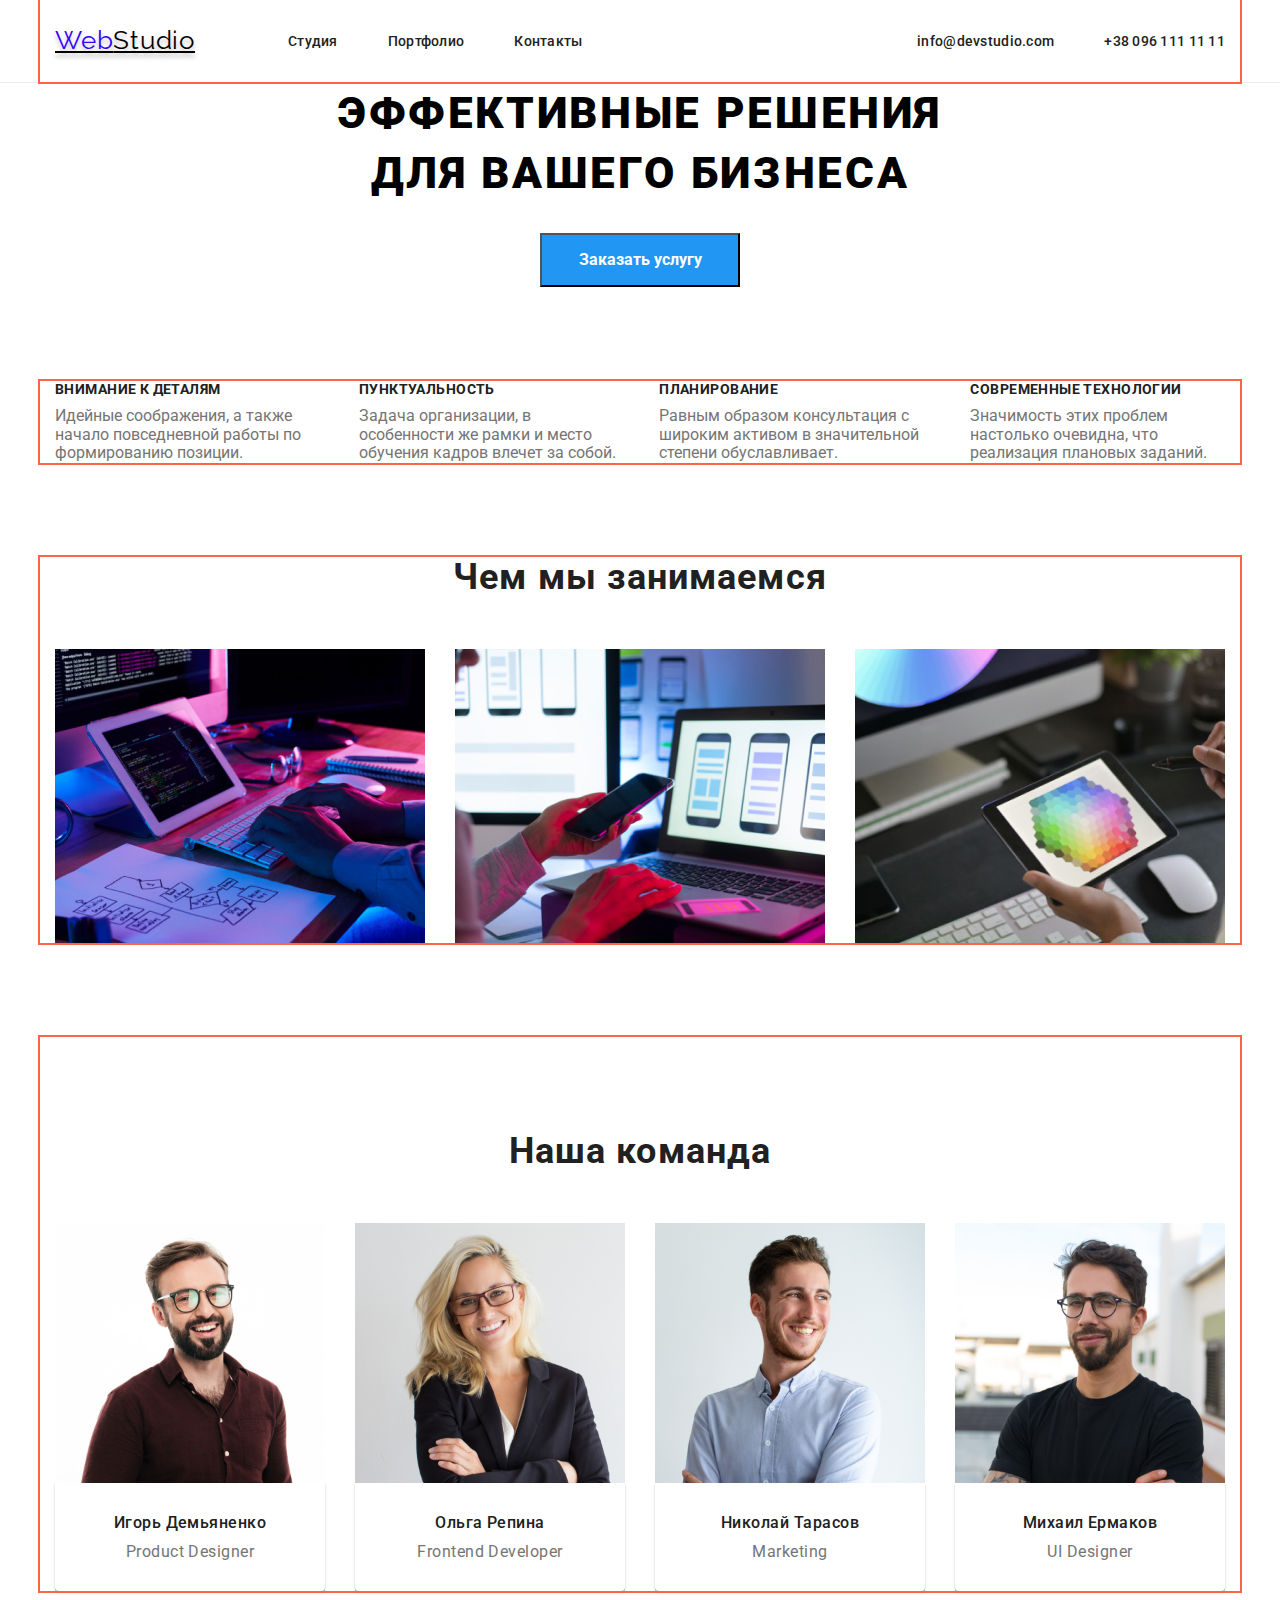
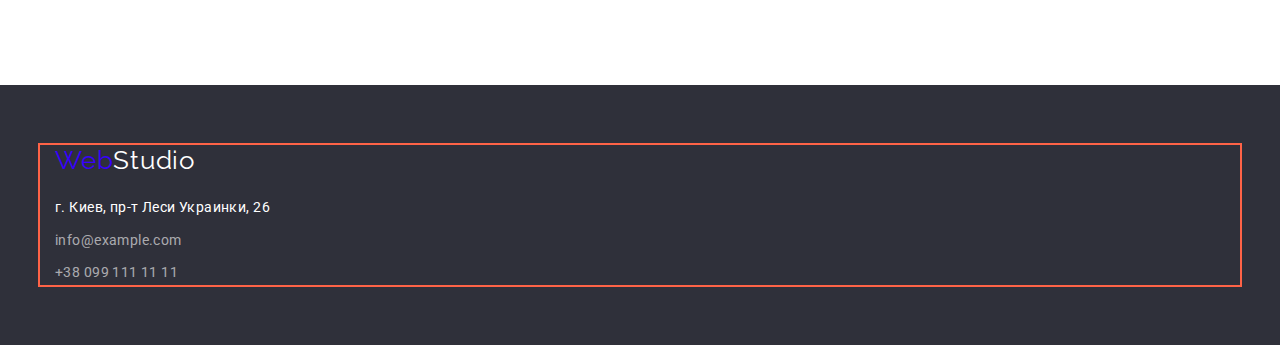
<file: index.html>
<!DOCTYPE html>
<html lang="ru">
<head>
    <meta charset="UTF-8">
    <meta http-equiv="X-UA-Compatible" content="IE=edge">
    <meta name="viewport" content="width=device-width, initial-scale=1.0">
    <title>WebStudio</title>
        <link rel="preconnect" href="https://fonts.googleapis.com">
        <link rel="preconnect" href="https://fonts.gstatic.com" crossorigin>
        <link href="https://fonts.googleapis.com/css2?family=Raleway:wght@700&family=Roboto:wght@400;500;700;900&display=swap"
            rel="stylesheet">
        <link rel="stylesheet" href="https://cdnjs.cloudflare.com/ajax/libs/modern-normalize/1.1.0/modern-normalize.min.css">

    <link rel="stylesheet" href="./css/styles.css">

</head>
<body>
    <!-- header -->
    <header class="page-header">
        <nav class="container main-nav">
            <a class="header-logo" lang="en" href="./index.html"><span style="color: rgb(55, 0, 255);">Web</span>Studio</a>
            <ul class="site-nav-list list">
                <li class="site-nav-list-item">
                    <a class="site-nav-list-link list" href="#">Студия</a>
                </li>
                <li class="site-nav-list-item">
                    <a class="site-nav-list-link list" href="./portfolio.html">Портфолио</a>
                </li>
                <li class="site-nav-list-item">
                    <a class="site-nav-list-link list" href="#">Контакты</a>
                </li>
            </ul>
        <ul class="contacts-list list">
            <li class="contacts-list-item">
                <a class="contacts-list-link list" href="mailto:info@devstudio.com">info@devstudio.com</a></li>
            <li class="contacts-list-item">
                <a class="contacts-list-link list" href="tel:+380961111111">+38 096 111 11 11</a></li>
        </ul>
        </nav>
    </header>
    <!-- Hero -->
    <main>
        <section class="hero">
            <div class="hero-warp">
            <h1 class="hero-title">Эффективные решения для вашего бизнеса</h1>
            <button class="hero-button" type="button">Заказать услугу</button>
            </div>
        </section>
            

        <!-- Our advantages -->
        <section class="advantages section">
            <div class="container">
            <h2 class="advantages-title" hidden>>Наши приемущества</h2>
            <ul class="advantages-list list">
                <li class="advantages-list-item">
                    <h3 class="advantages-list-title">Внимание к деталям</h3>
                    <p class="advantages-list-text">Идейные соображения, а также начало повседневной работы по формированию позиции.</p>
                </li>
                <li class="advantages-list-item">
                    <h3 class="advantages-list-title">Пунктуальность</h3>
                    <p class="advantages-list-text">Задача организации, в особенности же рамки и место обучения кадров влечет за собой.</p>
                </li>
                <li class="advantages-list-item">
                    <h3 class="advantages-list-title">Планирование</h3>
                    <p class="advantages-list-text">Равным образом консультация с широким активом в значительной степени обуславливает.</p>
                </li>
                <li class="advantages-list-item">
                    <h3 class="advantages-list-title">Современные технологии</h3>
                    <p class="advantages-list-text">Значимость этих проблем настолько очевидна, что реализация плановых заданий.</p>
                </li>
            </ul>
            </div>
        </section>

        <!-- Our services -->
        <section class="services no-padding">
            <div class="container">
            <h2 class="services-title">Чем мы занимаемся</h2>
            <ul class="services-list list">
                <li class="services-list-item"><a class="services-list-link" href="#">
                    <img class="services-list-img" src="./images/services/services-1.jpg"  width="370" height="294" alt="Человек печает на клавиатуре" ></a></li>
                <li class="services-list-item"><a class="services-list-link" href="#">
                    <img class="services-list-img" src="./images/services/services-2.jpg"  width="370" height="294" alt="человек выберает макет для смартфона" ></a></li>
                <li class="services-list-item"><a class="services-list-link" href="#">
                    <img class="services-list-img" src="./images/services/services-3.jpg"  width="370" height="294" alt="человек выберает цвет из палитры" ></a></li>
            </ul>
            </div>
        </section>

        <!-- Our team -->
        <section class="team section">
            <div class="container">
            <h2 class="team-title">Наша команда</h2>
            <ul class="team-list list">
                <li class="team-list-item">
                    <a class="team-list-link list" href="#">
                        <img class="team-list-img" src="./images/team/our-team-1.jpg" width="270" height="260" alt="член команды Игорь Демьяненко дизайнер продуктов" >
                        <div class="team-wrap">
                            <h3 class="team-list-name">Игорь Демьяненко</h3>
                            <p class="team-list-text" lang="en">Product Designer</p>
                        </div>
                    </a>
                </li>
                <li class="team-list-item">
                    <a class="team-list-link list" href="#">
                        <img class="team-list-img" src="./images/team/our-team-2.jpg" width="270" height="260" alt="член команды Ольга Репина фронтенд разработчик">
                        <div class="team-wrap">
                            <h3 class="team-list-name">Ольга Репина</h3>
                            <p class="team-list-text" lang="en">Frontend Developer</p>
                        </div>
                        
                    </a>
                </li>
                <li class="team-list-item">
                    <a class="team-list-link list" href="#">
                        <img class="team-list-img" src="./images/team/our-team-3.jpg" width="270" height="260" alt="член команды Николай Тарасов специалист по маркетингу">
                        <div class="team-wrap">
                            <h3 class="team-list-name">Николай Тарасов</h3>
                            <p class="team-list-text" lang="en">Marketing</p>
                        </div>
                    </a>
                </li>
                <li class="team-list-item">
                    <a class="team-list-link list" href="#">
                        <img class="team-list-img" src="./images/team/our-team-4.jpg" width="270" height="260" alt="член команды Михаил Ермаков дизайнер макетов">
                        <div class="team-wrap">
                            <h3 class="team-list-name">Михаил Ермаков</h3>
                            <p class="team-list-text" lang="en">UI Designer</p>
                        </div>
                    </a>
                </li>
            </ul>
            </div>
        </section>
    </main>
    <!-- footer -->
    <footer class="page-footer">
        <div class="container">
        <a class="footer-logo list" lang="en" href="./index.html"><span style="color: rgb(55, 0, 255);">Web</span>Studio</a>
        <address class="address">
            <ul  class="address-list list">
                <li class="address-list-item">
                    <a class="address-list_map list" href="https://goo.gl/maps/CieR7h8wCb28X12m8">г. Киев, пр-т Леси Украинки, 26</a>
                </li>
                <li class="address-list-item">
                    <a class="address-list-link list" href="mailto:info@example.com">info@example.com</a>
                </li>
                <li class="address-list-item">
                    <a class="address-list-link list" href="tel:+380991111111">+38 099 111 11 11</a>
                </li>
            </ul>
        </address>
        </div>
    </footer>
    
</body>
</html>
</file>
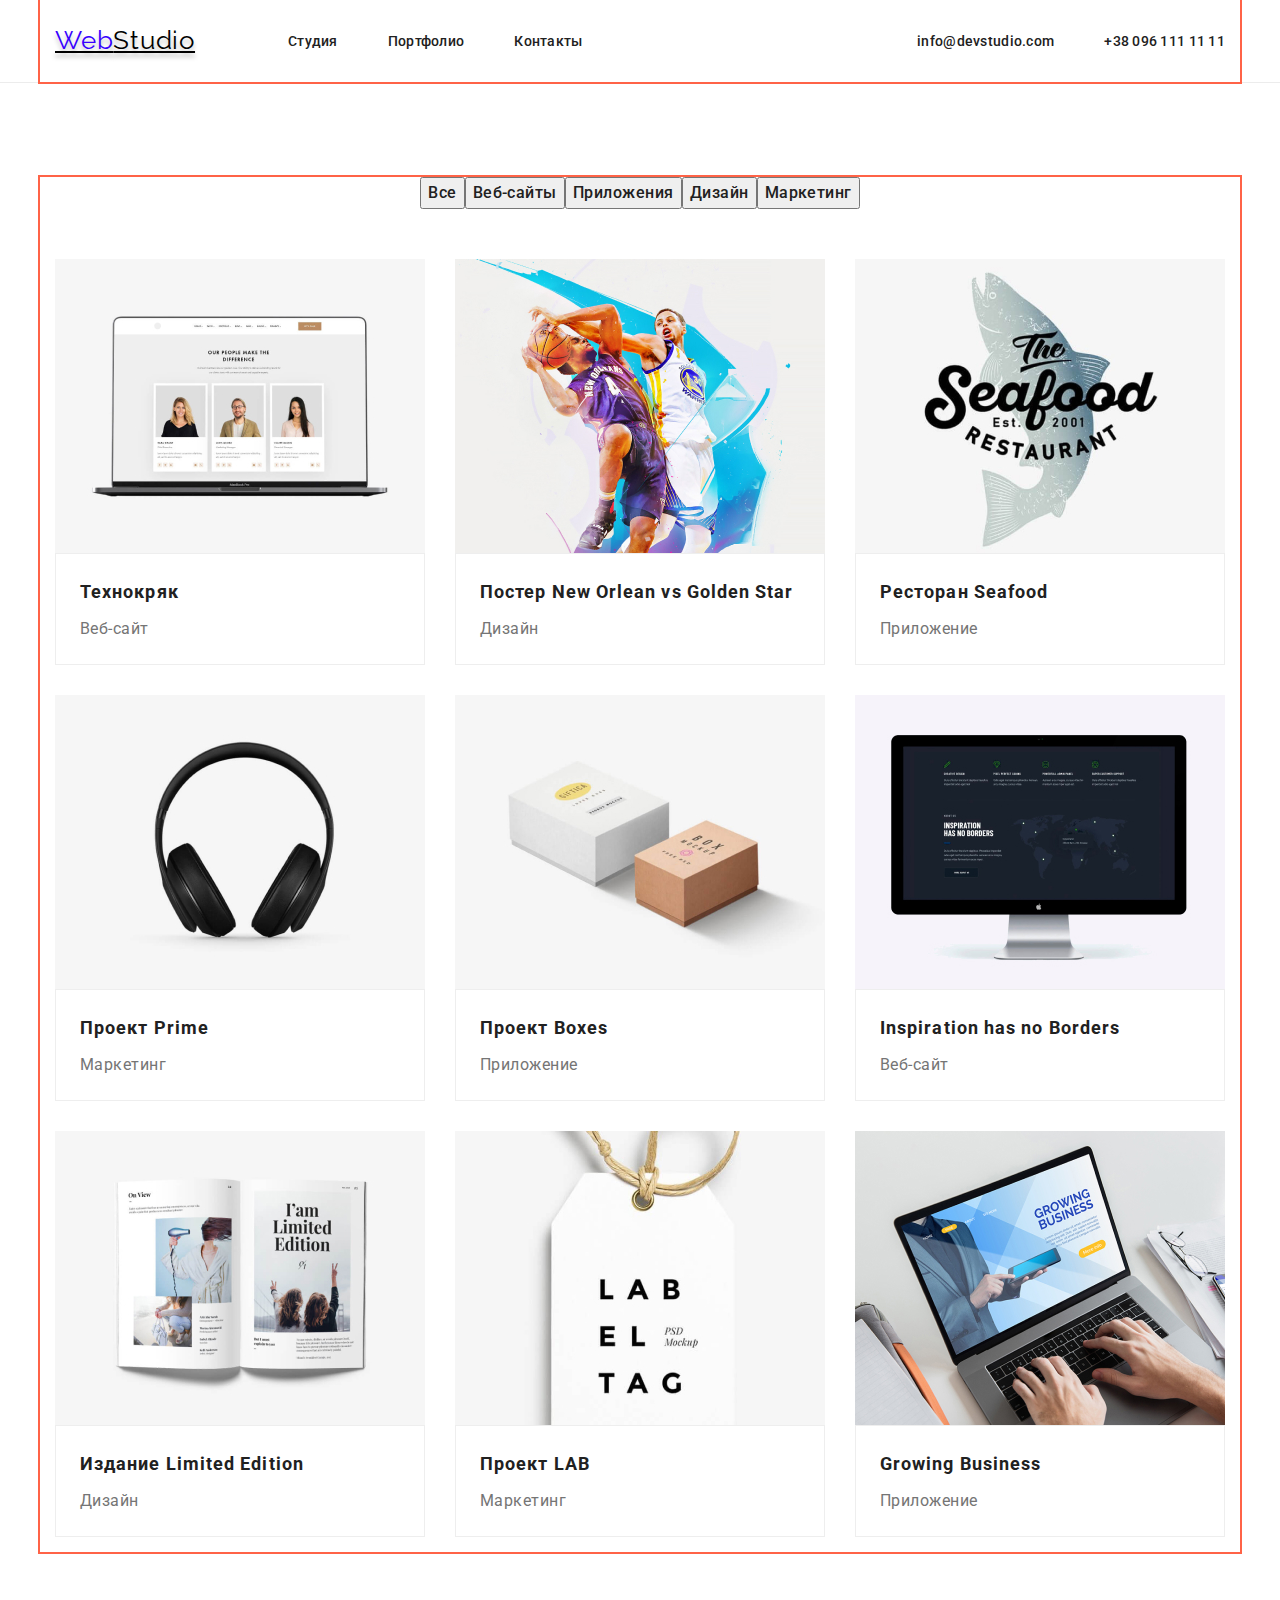
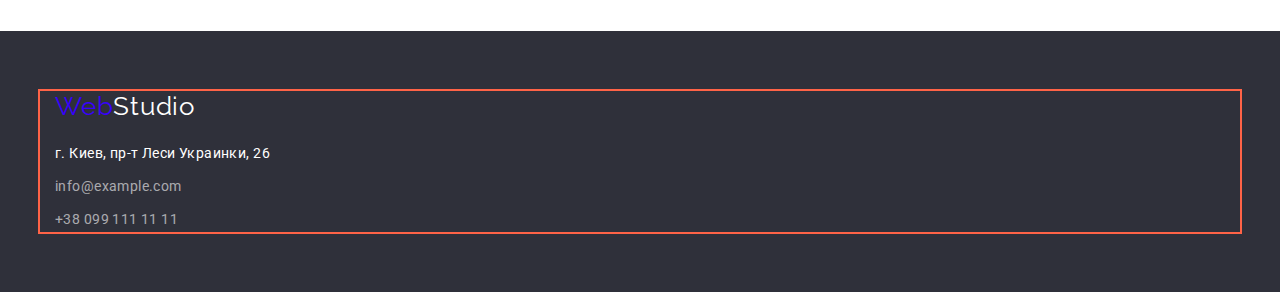
<file: portfolio.html>
<!DOCTYPE html>
<html lang="ru">

<head>
    <meta charset="UTF-8">
    <meta http-equiv="X-UA-Compatible" content="IE=edge">
    <meta name="viewport" content="width=device-width, initial-scale=1.0">
    <title>Potfolio</title>
        <link rel="preconnect" href="https://fonts.googleapis.com">
        <link rel="preconnect" href="https://fonts.gstatic.com" crossorigin>
        <link href="https://fonts.googleapis.com/css2?family=Raleway:wght@700&family=Roboto:wght@400;500;700;900&display=swap"
            rel="stylesheet">
        <link rel="stylesheet" href="https://cdnjs.cloudflare.com/ajax/libs/modern-normalize/1.1.0/modern-normalize.min.css">

    <link rel="stylesheet" href="./css/styles.css">

</head>

<body>
    <!-- header -->
    <header class="page-header">
        <nav class="container main-nav">
            <a class="header-logo" lang="en" href="./index.html"><span style="color: rgb(55, 0, 255);">Web</span>Studio</a>
            <ul class="site-nav-list list">
                <li class="site-nav-list-item">
                    <a class="site-nav-list-link list" href="#">Студия</a>
                </li>
                <li class="site-nav-list-item">
                    <a class="site-nav-list-link list" href="./portfolio.html">Портфолио</a>
                </li>
                <li class="site-nav-list-item">
                    <a class="site-nav-list-link list" href="#">Контакты</a>
                </li>
            </ul>
            <ul class="contacts-list list">
                <li class="contacts-list-item">
                    <a class="contacts-list-link list" href="mailto:info@devstudio.com">info@devstudio.com</a>
                </li>
                <li class="contacts-list-item">
                    <a class="contacts-list-link list" href="tel:+380961111111">+38 096 111 11 11</a>
                </li>
            </ul>
        </nav>
    </header>
    <!-- Hero -->
    <main>
        <h1 hidden>Портфолио</h1>

        <!-- Our potfolio-->
        <section class="potfolio section">
        <div class="container">
        <ul class="potfolio-button-list list">
            <li class="potfolio-button-list-item">
                <button  class="potfolio-button-list-title" type="button">Все</button>
            </li>
            <li class="potfolio-button-list-item">
                <button class="potfolio-button-list-title" type="button">Веб-сайты</button>
            </li>
            <li class="potfolio-button-list-item">
                <button class="potfolio-button-list-title" type="button">Приложения</button>
            </li>
            <li class="potfolio-button-list-item">
                <button class="potfolio-button-list-title" type="button">Дизайн</button>
            </li>
            <li class="potfolio-button-list-item">
                <button class="potfolio-button-list-title" type="button">Маркетинг</button>
            </li>
        </ul>
        <ul class="potfolio-list list">
            <li class="potfolio-list-item">
                <img class="potfolio-list-img" src="./images/portfolio/portfolio-1.jpg" width="370" height="294" alt="ноутбук с шаблонами">
                <div class="potfolio-wrap">
                <h3 class="potfolio-list-title">Технокряк</h3>
                <p class="potfolio-list-text">Веб-сайт</p>
                </div>
            </li>
            <li class="potfolio-list-item">
                <img class="potfolio-list-img" src="./images/portfolio/portfolio-2.jpg" width="370" height="294" alt="постер о баскетболе">
                <div class="potfolio-wrap">
                <h3 class="potfolio-list-title">Постер <span lang="en">New Orlean vs Golden Star</span></h3>
                <p class="potfolio-list-text">Дизайн</p>
                </div>
            </li>
            <li class="potfolio-list-item">
                <img class="potfolio-list-img" src="./images/portfolio/portfolio-3.jpg" width="370" height="294" alt="логотип ресторана морепродуктов">
                <div class="potfolio-wrap">
                <h3 class="potfolio-list-title">Ресторан <span lang="en">Seafood</span></h3>
                <p class="potfolio-list-text">Приложение</p>
                </div>
            </li>
            <li class="potfolio-list-item">
                <img class="potfolio-list-img" src="./images/portfolio/portfolio-4.jpg" width="370" height="294" alt="наушники">
                <div class="potfolio-wrap">
                <h3 class="potfolio-list-title">Проект <span lang="en">Prime</span></h3>
                <p class="potfolio-list-text">Маркетинг</p>
                </div>
            </li>
            <li class="potfolio-list-item">
                <img class="potfolio-list-img" src="./images/portfolio/portfolio-5.jpg" width="370" height="294" alt="подарочные коробки">
                <div class="potfolio-wrap">
                <h3 class="potfolio-list-title">Проект <span lang="en">Boxes</span></h3>
                <p class="potfolio-list-text">Приложение</p>
                </div>
            </li>
            <li class="potfolio-list-item">
                <img class="potfolio-list-img" src="./images/portfolio/portfolio-6.jpg" width="370" height="294" alt="монитор с загруженным сайтом">
                <div class="potfolio-wrap">
                <h3 class="potfolio-list-title" lang="en">Inspiration has no Borders</h3>
                <p class="potfolio-list-text">Веб-сайт</p>
                </div>
            </li>
            <li class="potfolio-list-item">
                <img class="potfolio-list-img" src="./images/portfolio/portfolio-7.jpg" width="370" height="294" alt="развернутая книга издания">
                <div class="potfolio-wrap">
                <h3 class="potfolio-list-title">Издание <span lang="en">Limited Edition</span></h3>
                <p class="potfolio-list-text">Дизайн</p>
                </div>
            </li>
            <li class="potfolio-list-item">
                <img class="potfolio-list-img" src="./images/portfolio/portfolio-8.jpg" width="370" height="294" alt="бирка с логотипом компании">
                <div class="potfolio-wrap">
                <h3 class="potfolio-list-title">Проект <span lang="en">LAB</span></h3>
                <p class="potfolio-list-text">Маркетинг</p>
                </div>
            </li>
            <li class="potfolio-list-item">
                <img class="potfolio-list-img" src="./images/portfolio/portfolio-9.jpg" width="370" height="294" alt="человек печает на ноутбуке">
                <div class="potfolio-wrap">
                <h3 class="potfolio-list-title" lang="en">Growing Business</h3>
                <p class="potfolio-list-text">Приложение</p>
                </div>
            </li>
        </ul>
        </div>
        </section>
        
    </main>
    <!-- footer -->
    <footer class="page-footer">
        <div class="container">
            <a class="footer-logo list" lang="en" href="./index.html"><span style="color: rgb(55, 0, 255);">Web</span>Studio</a>
            <address class="address">
                <ul class="address-list list">
                    <li class="address-list-item">
                        <a class="address-list_map list" href="https://goo.gl/maps/CieR7h8wCb28X12m8">г. Киев, пр-т Леси Украинки, 26</a>
                    </li>
                    <li class="address-list-item">
                        <a class="address-list-link list" href="mailto:info@example.com">info@example.com</a>
                    </li>
                    <li class="address-list-item">
                        <a class="address-list-link list" href="tel:+380991111111">+38 099 111 11 11</a>
                    </li>
                </ul>
            </address>
        </div>
    </footer>

</body>

</html>
</file>
<file: css/styles.css>
/* Переменные */
:root {
--primary-text-color: #757575;
--accent-color: #2196F3;
--title-text-color: #212121;
--primary-white-color: #ffffff;
}

/* Body styles */
body {
  font-family: Roboto, sans-serif;
  color: var(--primary-text-color);
}

/* Утилиты */
.list {
    list-style: none;
    text-decoration: none;
    padding: 0;
    margin: 0;
}

h1,
h2,
h3,
h4,
h5,
h6 {
    margin: 0;
}

ul, 
ol {
    margin: 0;
    padding: 0;
}

p {
    margin: 0;
}

img {
    display: block;
}

.container {
    margin-left: auto;
    margin-right: auto;
    width: 1200px;
    padding-left: 15px;
    padding-right: 15px;
    outline: 2px solid tomato;
}

/* Header */
.page-header {
    display: flex;
    align-items: center;
    border-bottom: 1px solid #ECECEC;
}

/* Header logo */
.header-logo {
    font-family: 'Raleway';
    font-size: 26px;
    line-height: 1.192;
    letter-spacing: 0.03em;
    color: #000000;
    text-shadow: 0px 4px 4px rgba(0, 0, 0, 0.25);
    margin-right: 93px;
    padding-top: 24px;
    padding-bottom: 25px;
}

/* Navigation */
.main-nav {
    display: flex;
    align-items: center;
}

.site-nav {
    display: flex;
}

.site-nav-list {
    display: flex;
    padding-top: 32px;
    padding-bottom: 32px;
}

.site-nav-list-item:not(:last-child) {
    margin-right: 50px;
}

.contacts-list {
    display: flex;
    margin-left: auto;
    padding-top: 32px;
    padding-bottom: 32px;
}
.contacts-list-item:not(:last-child) {
    margin-right: 50px;
}

.site-nav-list-link,
.contacts-list-link {
    font-weight: 500;
    font-size: 14px;
    line-height: 1.143;
    letter-spacing: 0.02em;
    color: var(--title-text-color);        
}
.site-nav-list-link:hover,
.site-nav-list-link:focus,
.contacts-list-link:hover,
.contacts-list-link:focus,
.address-list_map:hover,
.address-list_map:focus,
.address-list-link:hover,
.address-list-link:focus,
.hero-button:hover,
.hero-button:focus{
    color: var(--accent-color);
}


/* Hero */
.hero {
    display: flex;
    justify-content: center;
    align-items: center;
}
/* Hero warp */
.hero-warp {
    text-align: center;
}
/* Hero title */
.hero-title {
    max-width: 696px;
    font-weight: 900;
    font-size: 44px;
    line-height: 1.364;
    text-align: center;
    letter-spacing: 0.06em;
    text-transform: uppercase;
    color: #000000;
    margin-bottom: 30px;
}

/* Hero button */
.hero-button {
    display: inline-block;
    min-width: 200px;
    font-weight: 700;
    font-size: 16px;
    line-height: 30px;
    cursor: pointer;
    background: var(--accent-color);
    color: var(--primary-white-color);
    padding: 10px 32px;
}

/* Section */
.section {
    padding-top: 94px;
    padding-bottom: 94px;
}

.no-padding {
    padding-top: 0;
    padding-bottom: 0;
}

/* Advantages */
.advantages-list {
    display: flex;
}

.advantages-list-item:not(:last-child) {
    margin-right: 30px;
}

/* Advantages title */
.advantages-list-title {
    font-size: 14px;
    line-height: 1.143;
    letter-spacing: 0.03em;
    text-transform: uppercase;
    color: var(--title-text-color);
    margin-bottom: 10px;
}

/* Services */
.services-list {
    display: flex;
    justify-content: space-between;
}

.services-list-item:not(:last-child) {
    margin-right: 30px;
}

/* Services title */
.services-title {
    font-size: 36px;
    line-height: 1.166;
    text-align: center;
    letter-spacing: 0.03em;
    color: var(--title-text-color);
    margin-bottom: 50px;
}

/* Team */
.team-list {
    display: flex;
    justify-content: space-between;
}

.team-list-item:not(:last-child) {
    margin-right: 30px;
}

/* Team title */
.team-title {
    font-size: 36px;
    line-height: 1.166;
    text-align: center;
    letter-spacing: 0.03em;
    color: var(--title-text-color);
    padding-top: 94px;
    margin-bottom: 50px;
}

/* Team name */
.team-list-name {
    font-weight: 500;
    font-size: 16px;
    line-height: 1.187;
    text-align: center;
    letter-spacing: 0.03em;
    color: var(--title-text-color);
    padding-top: 30px;
    margin-bottom: 10px;
}

/* Team position */
.team-list-text {
    font-size: 16px;
    line-height: 1.187;
    text-align: center;
    letter-spacing: 0.03em;
    color: var(--primary-text-color);
} 

/* Team wrap */
.team-wrap {
    min-height: 108px;
    background: var(--primary-white-color);
    box-shadow: 0px 1px 3px rgba(0, 0, 0, 0.12), 0px 1px 1px rgba(0, 0, 0, 0.14), 0px 2px 1px rgba(0, 0, 0, 0.2);
    border-radius: 0px 0px 4px 4px;
}


/* Footer styles */
.page-footer {
    background-color: #2F303A;
    padding-top: 60px;
    padding-bottom: 60px;
}
.footer-logo {
    display: inline-block;
    font-family: 'Raleway';
    font-size: 26px;
    line-height: 1.192;
    letter-spacing: 0.03em;
    color: var(--primary-white-color);
    padding-bottom: 20px;
}
.address-list-item  {
    font-style: normal;
    font-size: 14px;
    line-height: 1.714;    
    letter-spacing: 0.03em;
    color: var(--primary-white-color);
}
.address-list-item:not(:last-child) {
    padding-bottom: 9px;
}
.address-list_map {
    font-style: normal;
    font-size: 14px;
    line-height: 1.714;
    letter-spacing: 0.03em;
    color: var(--primary-white-color);
}
.address-list-link {
    font-style: normal;
    font-size: 14px;
    line-height: 1.714;
    letter-spacing: 0.03em;
    color: rgba(255, 255, 255, 0.6);
}

/*================== potfolio  styles ==================*/

/*.potfolio-button-list-item > button:hover,
.potfolio-button-list-item > button:focus {
    color: var(--accent-color);
}*/

.potfolio-button-list {
    display: flex;
    justify-content: center;
    align-items: center;
}
.potfolio-button-list-item {
    margin-bottom: 50px;
}

.potfolio-button-list-title:hover,
.potfolio-button-list-title:focus {
    color: var(--accent-color);
}
.potfolio-button-list-title {
    font-weight: 500;
    font-size: 16px;
    line-height: 1.625;
    text-align: center;
    letter-spacing: 0.03em;
    color: var(--title-text-color);
    cursor: pointer;
}
.potfolio-list {
    display: flex;
    justify-content: space-between;
    flex-wrap: wrap;
    margin: -15px;
}
.potfolio-list-item {
    margin: 15px;
}
.potfolio-list-item:nth-child(3n+3) {
   

}

.potfolio-list-title {
    font-style: normal;
    font-weight: 700;
    font-size: 18px;
    line-height: 2;
    letter-spacing: 0.06em;
    color: var(--title-text-color);
    margin-bottom: 4px;
}
.potfolio-list-text {
    font-size: 16px;
    line-height: 1.875;
    letter-spacing: 0.03em;
    color: var(--primary-text-color);
}

.potfolio-wrap {
    padding: 20px 24px;
    border: 1px solid #EEEEEE;
}
</file>
